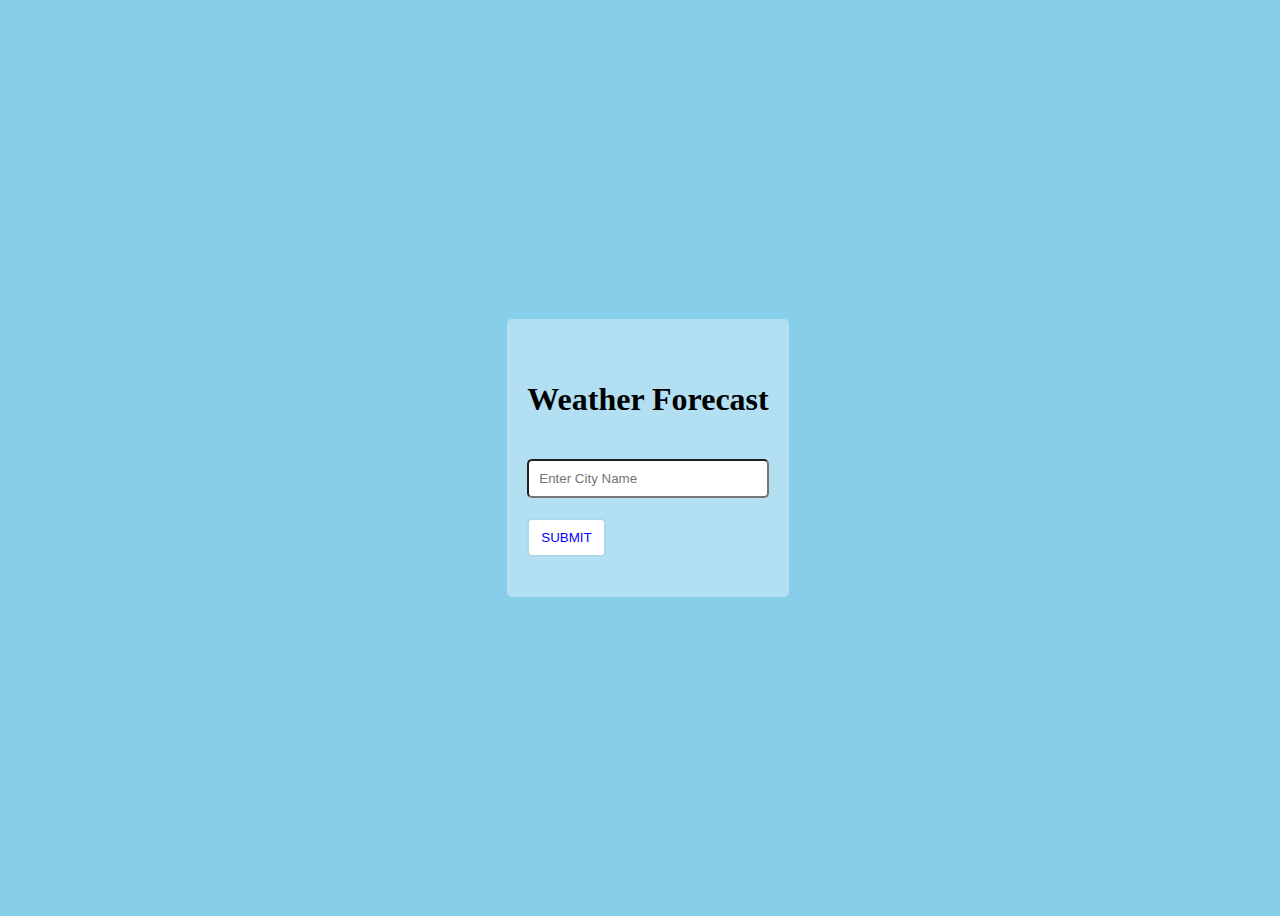
<file: index.html>
<!DOCTYPE html>
<html lang="en">
<head>
    <meta charset="UTF-8">
    <meta name="viewport" content="width=device-width, initial-scale=1.0">
    
    <title>Weather</title>
    <style>
        body{
            display: flex;
            align-items: center;
            justify-content: center;
            height: 100vh;
            width: 100vw;
            background: skyblue;
            gap: 10px;
            overflow: hidden;
        }
        h1{
            
        }
        div{
            display: flex;
            flex-direction: column;
            padding: 40px 20px;
            gap: 20px;
            width: fit-content;
            background-color: rgba(255, 255, 255, 0.366);
            border-radius: 5px;
        }
        #city{
            padding: 10px;
            outline: none;
            border-radius: 5px;
        }
        #submit{
            padding: 10px 12px;
            border-radius: 5px;
            width: fit-content;
            cursor: pointer;
            background-color: white;
            color: blue;
            border: 2px solid lightblue;
            transition: all 500ms;
        }
        #submit:hover{
            background-color: lightblue;
            color: white;
            border: 2px solid white;
        }
    </style>
</head>
<body>
    <!-- <form action="index.html"> -->
    <div>
        <h1>Weather Forecast</h1>
        <input type="text" required id="city" placeholder="Enter City Name">

        <input type="submit" id="submit" value="SUBMIT">
    </div>
    <!-- </form> -->
    <script src="script.js"></script>
</body>
</html>
</file>
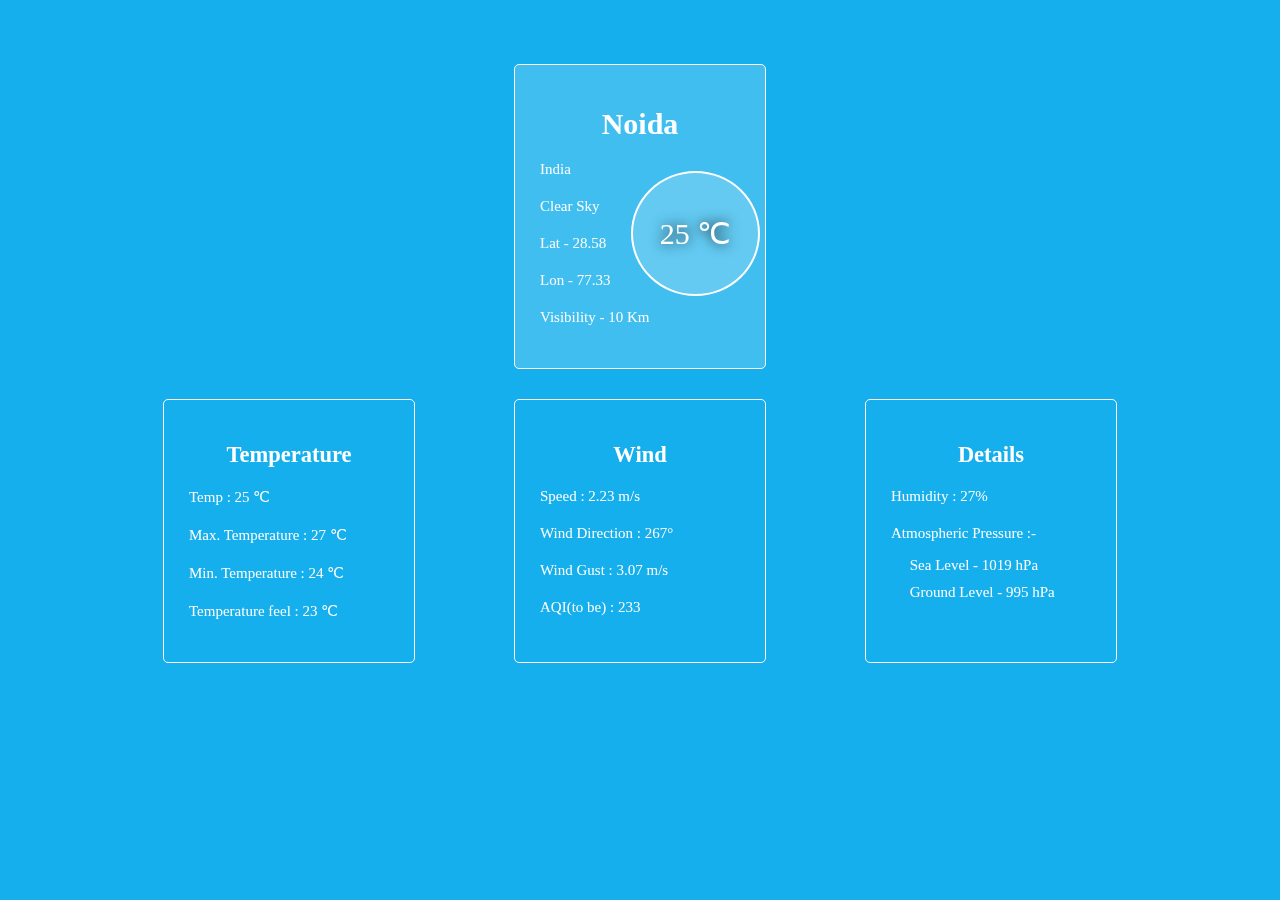
<file: weatherdata.html>
<!DOCTYPE html>
<html lang="en">
<head>
    <meta charset="UTF-8">
    <meta name="viewport" content="width=device-width, initial-scale=1.0">
    <link rel="stylesheet" href="style.css">
    <title>Document</title>
</head>
<body>
    <div class="shadow">
        <div class="information">
            <h1 style="align-self: center;" id="cityName">Noida</h1>
            <p class="Country" id="countryName" >India</p>
            <p class="description" id="description">Clear Sky</p>
            <span>Lat - <p class="lat" id="lat">28.58</p></span>
            <span>Lon - <p class="lon" id="lon">77.33</p></span>
            <span>Visibility - <p class="visibility">10 Km</p></span>
            <div class="temp_cir temp">
                25 ℃
            </div>
        </div>
    </div>

    <main>
        <section>
            <div class="temperature panel">
                <h2>Temperature</h2>
                <span>Temp : <p class="temp2"> 25 ℃</p></span>
                <span>Max. Temperature : <p class="tempMax">27 ℃</p></span>
                <span>Min. Temperature : <p class="tempMin">24 ℃</p></span>
                <span>Temperature feel : <p class="tempFeel">23 ℃</p></span>
            </div>
    
            <div class="wind panel">
                <h2>Wind</h2>
                <span>Speed : <p class="windSpeed"> 2.23 m/s</p></span>
                <span>Wind Direction : <p class="windDeg">267°</p></span>
                <span>Wind Gust : <p class="windGust">3.07 m/s</p></span>
                <span>AQI(to be) : <p class="windAQI">233</p></span>
            </div>

            <div class="other panel">
                <h2>Details</h2>
                <span>Humidity : <p class="humidity">27%</p></span>
                <span>Atmospheric Pressure :-
                    <ul>
                        <li><span>&ensp;&ensp; Sea Level - <p class="seaLevelPressure">1019 hPa</p></span></li>
                        <li><span>&ensp;&ensp; Ground Level - <p class="groundLevelPressure">995 hPa</p></span></li>
                    </ul>
                </span>
            </div>
        </section>
    </main>

    
    <script src="script.js"></script>
</body>
</html>
</file>
<file: style.css>
*{
    margin: 0;
    padding: 0;
}

body{
    display: flex;
    flex-direction: column;
    background: rgb(20, 175, 236);
    padding: 5% 5%;
    /* background: url("cloud.gif"); */
    background-size: cover;
    background-repeat: no-repeat;
    gap: 30px;
}
.cloudy{
    background: url("cloud.gif");
    background-size: cover;
    background-repeat: no-repeat;
}
.rainy{
    background: url("rainy.gif");
    background-size: cover;
    background-repeat: no-repeat;
}
.hot{
    background: url("hot.gif");
    background-size: cover;
    background-repeat: no-repeat;
}
.cold{
    background: url("snow.gif");
    background-size: cover;
    background-repeat: no-repeat;
}
.shadow{
    align-self: center;
    /* box-shadow: inset 8px 8px 11px #00000073; */
    width: fit-content;
}
.information{
    padding: 42px 25px;
    width: fit-content;
    background: rgba(255, 255, 255, 0.19);
    backdrop-filter: blur(5px);
    color: white;
    gap: 20px;
    display: flex;
    flex-direction: column;
    border-radius: 5px;
    min-width: 200px;
    align-self: center;
    position: relative;
    font-size: 15px;
    z-index: -2;
    
    border-radius: 5px;
    border: 1px solid white;
    /* box-shadow: 10px 10px 20px 0px rgba(0, 0, 0, 0.639); */
}
.information p{
    display: inline-block;
}

.temp_cir{
    display: flex;
    align-items: center;
    justify-content: center;
    position: absolute;
    height: 40%;
    width: 50%;
    border-radius: 50%;
    background: inherit;
    border: 2px solid white;
    font-size: 30px;
    right: 5px;
    top: 35%;
    text-shadow: 0 0 13px black;
}

section:nth-child(1){
    display: flex;
    justify-content: space-evenly;
    flex-wrap: wrap;
}

.panel{
    display: flex;
    flex-direction: column;
    padding: 42px 25px;
    width: fit-content;
    backdrop-filter: blur(5px);
    color: white;
    gap: 20px;
    border-radius: 5px;
    min-width: 200px;
    position: relative;
    font-size: 15px;
    z-index: -2;
    border-radius: 5px;
    border: 1px solid white;

}
.panel h2{
    text-align: center;
}

.panel p{
    display: inline-block;
}

.other ul{
    list-style: none;
    line-height: 180%;
    margin-top: 10px;
}
</file>
